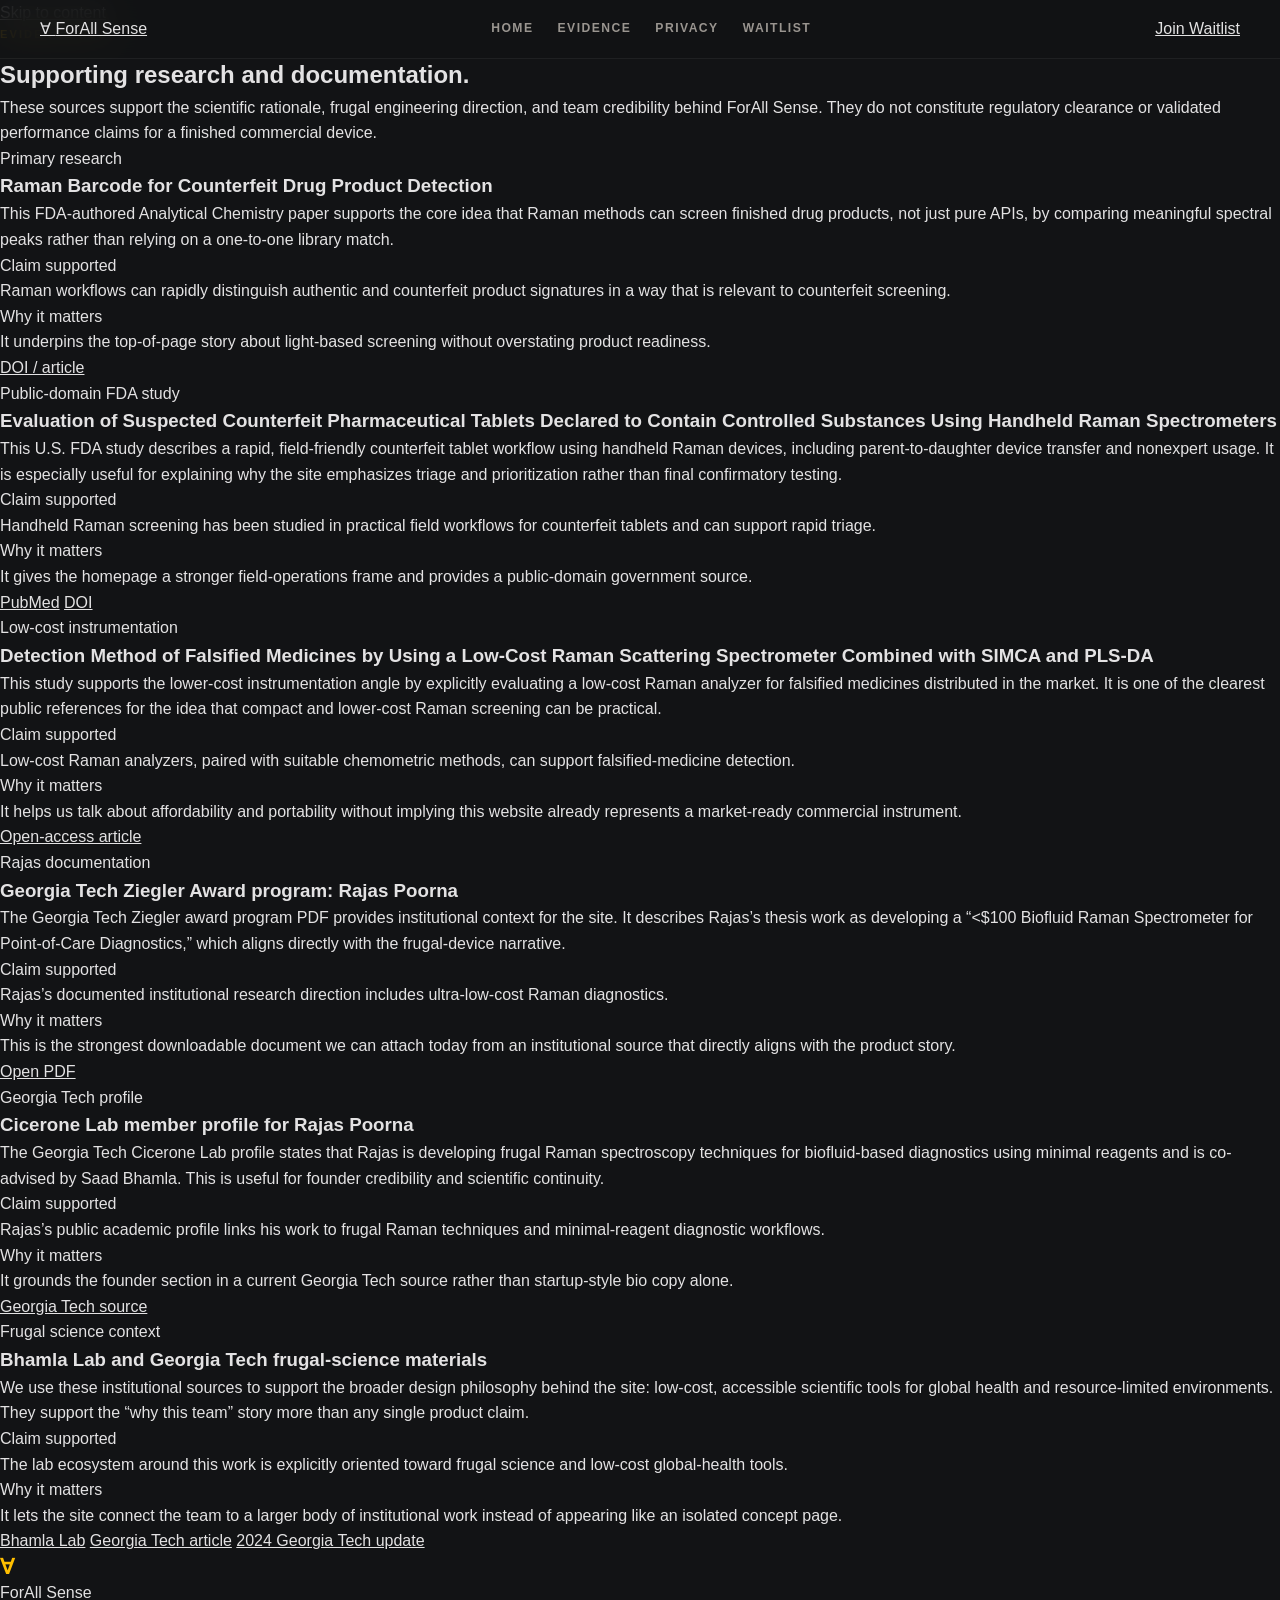
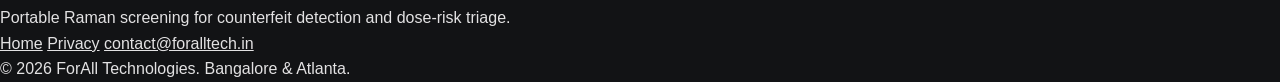
<file: evidence/index.html>
<!DOCTYPE html>
<html lang="en">
<head>
  <meta charset="UTF-8">
  <meta name="viewport" content="width=device-width, initial-scale=1.0">
  <title>Evidence | ForAll Sense</title>
  <meta name="description" content="Supporting research, institutional documentation, and source links for ForAll Sense.">
  <link rel="canonical" href="https://foralltech.in/evidence/">
  <meta property="og:type" content="website">
  <meta property="og:title" content="Evidence | ForAll Sense">
  <meta property="og:description" content="Supporting research and documentation for the scientific rationale behind ForAll Sense.">
  <meta property="og:url" content="https://foralltech.in/evidence/">
  <meta name="twitter:card" content="summary">
  <meta name="twitter:title" content="Evidence | ForAll Sense">
  <meta name="twitter:description" content="Supporting research, citations, and primary-source links.">
  <link rel="icon" type="image/svg+xml" href="../assets/favicon.svg">
  <link rel="preconnect" href="https://fonts.googleapis.com">
  <link rel="preconnect" href="https://fonts.gstatic.com" crossorigin>
  <link href="https://fonts.googleapis.com/css2?family=Inter:wght@400;500;600;700;800&family=Space+Grotesk:wght@400;500;700&display=swap" rel="stylesheet">
  <link rel="stylesheet" href="../css/styles.css">
</head>
<body>
  <a class="skip-link" href="#main-content">Skip to content</a>

  <nav id="nav-bar" aria-label="Primary">
    <a href="/" class="nav-brand" aria-label="ForAll Sense home">
      <span class="nav-brand-mark" aria-hidden="true">&#8704;</span>
      <span class="nav-brand-text">ForAll Sense</span>
    </a>
    <div class="nav-links">
      <a href="/" class="nav-link">Home</a>
      <a href="/evidence/" class="nav-link">Evidence</a>
      <a href="/privacy/" class="nav-link">Privacy</a>
      <a href="/#waitlist" class="nav-link">Waitlist</a>
    </div>
    <a href="/#waitlist" class="button button-primary nav-cta">Join Waitlist</a>
  </nav>

  <main id="main-content" class="page-main">
    <section class="page-hero">
      <p class="eyebrow">Evidence hub</p>
      <h1 class="section-title">Supporting research and documentation.</h1>
      <p class="section-text">These sources support the scientific rationale, frugal engineering direction, and team credibility behind ForAll Sense. They do not constitute regulatory clearance or validated performance claims for a finished commercial device.</p>
    </section>

    <div class="evidence-shell">
      <div class="evidence-list">
        <article class="evidence-entry">
          <p class="evidence-type">Primary research</p>
          <h3>Raman Barcode for Counterfeit Drug Product Detection</h3>
          <p>This FDA-authored Analytical Chemistry paper supports the core idea that Raman methods can screen finished drug products, not just pure APIs, by comparing meaningful spectral peaks rather than relying on a one-to-one library match.</p>
          <div class="evidence-meta">
            <div class="meta-row">
              <span>Claim supported</span>
              <p>Raman workflows can rapidly distinguish authentic and counterfeit product signatures in a way that is relevant to counterfeit screening.</p>
            </div>
            <div class="meta-row">
              <span>Why it matters</span>
              <p>It underpins the top-of-page story about light-based screening without overstating product readiness.</p>
            </div>
          </div>
          <div class="card-actions">
            <a href="https://doi.org/10.1021/acs.analchem.5b04636" class="text-link" target="_blank" rel="noreferrer">DOI / article</a>
          </div>
        </article>

        <article class="evidence-entry">
          <p class="evidence-type">Public-domain FDA study</p>
          <h3>Evaluation of Suspected Counterfeit Pharmaceutical Tablets Declared to Contain Controlled Substances Using Handheld Raman Spectrometers</h3>
          <p>This U.S. FDA study describes a rapid, field-friendly counterfeit tablet workflow using handheld Raman devices, including parent-to-daughter device transfer and nonexpert usage. It is especially useful for explaining why the site emphasizes triage and prioritization rather than final confirmatory testing.</p>
          <div class="evidence-meta">
            <div class="meta-row">
              <span>Claim supported</span>
              <p>Handheld Raman screening has been studied in practical field workflows for counterfeit tablets and can support rapid triage.</p>
            </div>
            <div class="meta-row">
              <span>Why it matters</span>
              <p>It gives the homepage a stronger field-operations frame and provides a public-domain government source.</p>
            </div>
          </div>
          <div class="card-actions">
            <a href="https://pubmed.ncbi.nlm.nih.gov/31986222/" class="text-link" target="_blank" rel="noreferrer">PubMed</a>
            <a href="https://doi.org/10.1111/1556-4029.14287" class="text-link" target="_blank" rel="noreferrer">DOI</a>
          </div>
        </article>

        <article class="evidence-entry">
          <p class="evidence-type">Low-cost instrumentation</p>
          <h3>Detection Method of Falsified Medicines by Using a Low-Cost Raman Scattering Spectrometer Combined with SIMCA and PLS-DA</h3>
          <p>This study supports the lower-cost instrumentation angle by explicitly evaluating a low-cost Raman analyzer for falsified medicines distributed in the market. It is one of the clearest public references for the idea that compact and lower-cost Raman screening can be practical.</p>
          <div class="evidence-meta">
            <div class="meta-row">
              <span>Claim supported</span>
              <p>Low-cost Raman analyzers, paired with suitable chemometric methods, can support falsified-medicine detection.</p>
            </div>
            <div class="meta-row">
              <span>Why it matters</span>
              <p>It helps us talk about affordability and portability without implying this website already represents a market-ready commercial instrument.</p>
            </div>
          </div>
          <div class="card-actions">
            <a href="https://www.jstage.jst.go.jp/article/bpb/44/5/44_b20-01041/_html/-char/en" class="text-link" target="_blank" rel="noreferrer">Open-access article</a>
          </div>
        </article>

        <article class="evidence-entry">
          <p class="evidence-type">Rajas documentation</p>
          <h3>Georgia Tech Ziegler Award program: Rajas Poorna</h3>
          <p>The Georgia Tech Ziegler award program PDF provides institutional context for the site. It describes Rajas’s thesis work as developing a “&lt;$100 Biofluid Raman Spectrometer for Point-of-Care Diagnostics,” which aligns directly with the frugal-device narrative.</p>
          <div class="evidence-meta">
            <div class="meta-row">
              <span>Claim supported</span>
              <p>Rajas’s documented institutional research direction includes ultra-low-cost Raman diagnostics.</p>
            </div>
            <div class="meta-row">
              <span>Why it matters</span>
              <p>This is the strongest downloadable document we can attach today from an institutional source that directly aligns with the product story.</p>
            </div>
          </div>
          <div class="card-actions">
            <a href="https://www.chbe.gatech.edu/sites/default/files/hg_attachments/2023-08/zieglerprogram2023.pdf" class="text-link" target="_blank" rel="noreferrer">Open PDF</a>
          </div>
        </article>

        <article class="evidence-entry">
          <p class="evidence-type">Georgia Tech profile</p>
          <h3>Cicerone Lab member profile for Rajas Poorna</h3>
          <p>The Georgia Tech Cicerone Lab profile states that Rajas is developing frugal Raman spectroscopy techniques for biofluid-based diagnostics using minimal reagents and is co-advised by Saad Bhamla. This is useful for founder credibility and scientific continuity.</p>
          <div class="evidence-meta">
            <div class="meta-row">
              <span>Claim supported</span>
              <p>Rajas’s public academic profile links his work to frugal Raman techniques and minimal-reagent diagnostic workflows.</p>
            </div>
            <div class="meta-row">
              <span>Why it matters</span>
              <p>It grounds the founder section in a current Georgia Tech source rather than startup-style bio copy alone.</p>
            </div>
          </div>
          <div class="card-actions">
            <a href="https://sites.gatech.edu/mtcicerone/group-members/" class="text-link" target="_blank" rel="noreferrer">Georgia Tech source</a>
          </div>
        </article>

        <article class="evidence-entry">
          <p class="evidence-type">Frugal science context</p>
          <h3>Bhamla Lab and Georgia Tech frugal-science materials</h3>
          <p>We use these institutional sources to support the broader design philosophy behind the site: low-cost, accessible scientific tools for global health and resource-limited environments. They support the “why this team” story more than any single product claim.</p>
          <div class="evidence-meta">
            <div class="meta-row">
              <span>Claim supported</span>
              <p>The lab ecosystem around this work is explicitly oriented toward frugal science and low-cost global-health tools.</p>
            </div>
            <div class="meta-row">
              <span>Why it matters</span>
              <p>It lets the site connect the team to a larger body of institutional work instead of appearing like an isolated concept page.</p>
            </div>
          </div>
          <div class="card-actions">
            <a href="https://bhamla.gatech.edu/" class="text-link" target="_blank" rel="noreferrer">Bhamla Lab</a>
            <a href="https://coe.gatech.edu/news/2019/06/frugal-science-age-innovation" class="text-link" target="_blank" rel="noreferrer">Georgia Tech article</a>
            <a href="https://chbe.gatech.edu/news/2024/09/saad-bhamla-wins-prestigious-moore-inventor-and-darpa-fellowships" class="text-link" target="_blank" rel="noreferrer">2024 Georgia Tech update</a>
          </div>
        </article>
      </div>
    </div>
  </main>

  <footer class="site-footer">
    <div class="footer-brand">
      <span class="footer-mark" aria-hidden="true">&#8704;</span>
      <div>
        <p class="footer-title">ForAll Sense</p>
        <p class="footer-copy">Portable Raman screening for counterfeit detection and dose-risk triage.</p>
      </div>
    </div>
    <div class="footer-links">
      <a href="/">Home</a>
      <a href="/privacy/">Privacy</a>
      <a href="mailto:contact@foralltech.in">contact@foralltech.in</a>
    </div>
    <p class="footer-note">&copy; 2026 ForAll Technologies. Bangalore &amp; Atlanta.</p>
  </footer>
</body>
</html>
</file>
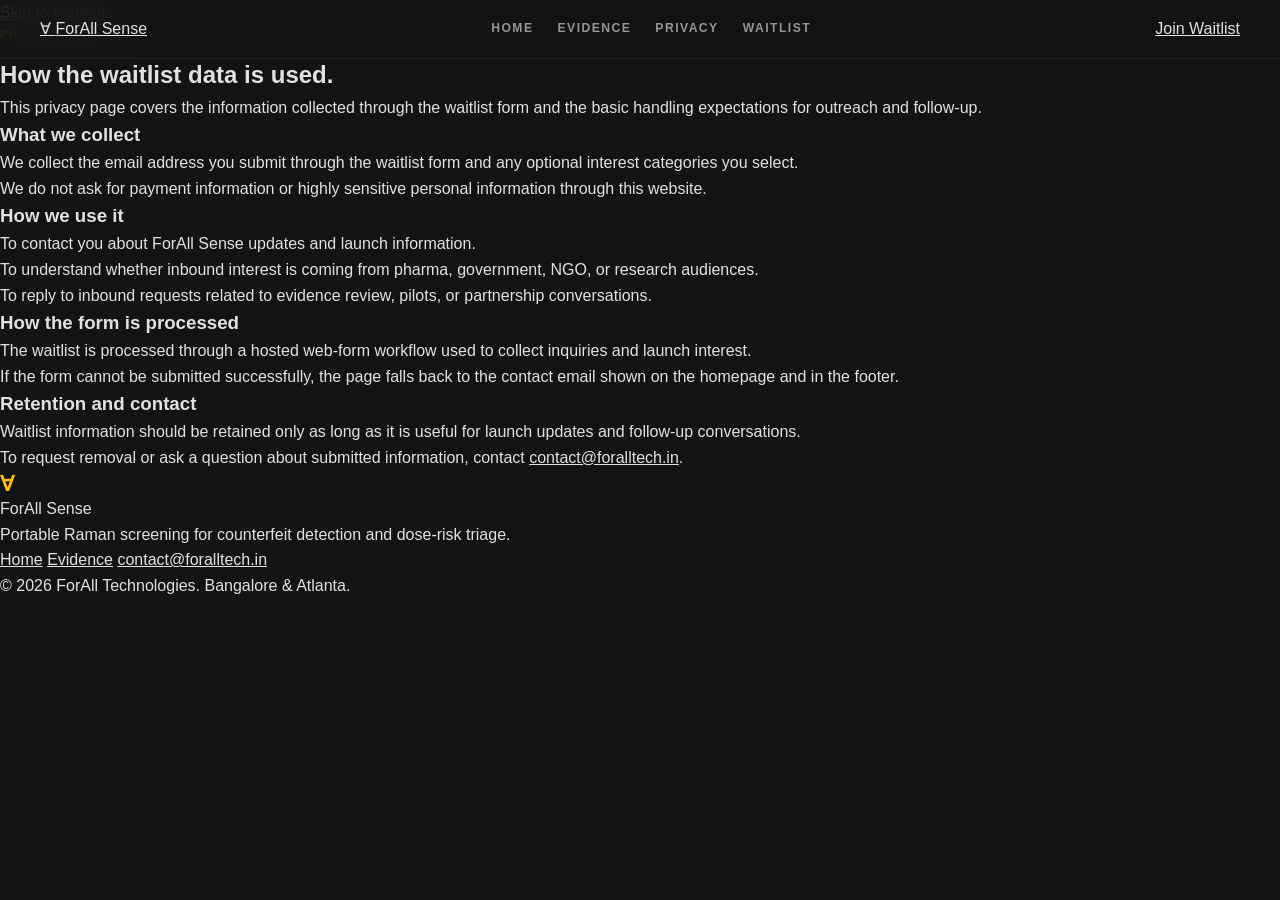
<file: privacy/index.html>
<!DOCTYPE html>
<html lang="en">
<head>
  <meta charset="UTF-8">
  <meta name="viewport" content="width=device-width, initial-scale=1.0">
  <title>Privacy | ForAll Sense</title>
  <meta name="description" content="Privacy notice for the ForAll Sense waitlist and contact workflow.">
  <link rel="canonical" href="https://foralltech.in/privacy/">
  <meta property="og:type" content="website">
  <meta property="og:title" content="Privacy | ForAll Sense">
  <meta property="og:description" content="Privacy notice for ForAll Sense.">
  <meta property="og:url" content="https://foralltech.in/privacy/">
  <meta name="twitter:card" content="summary">
  <meta name="twitter:title" content="Privacy | ForAll Sense">
  <meta name="twitter:description" content="Privacy notice for the waitlist and contact flow.">
  <link rel="icon" type="image/svg+xml" href="../assets/favicon.svg">
  <link rel="preconnect" href="https://fonts.googleapis.com">
  <link rel="preconnect" href="https://fonts.gstatic.com" crossorigin>
  <link href="https://fonts.googleapis.com/css2?family=Inter:wght@400;500;600;700;800&family=Space+Grotesk:wght@400;500;700&display=swap" rel="stylesheet">
  <link rel="stylesheet" href="../css/styles.css">
</head>
<body>
  <a class="skip-link" href="#main-content">Skip to content</a>

  <nav id="nav-bar" aria-label="Primary">
    <a href="/" class="nav-brand" aria-label="ForAll Sense home">
      <span class="nav-brand-mark" aria-hidden="true">&#8704;</span>
      <span class="nav-brand-text">ForAll Sense</span>
    </a>
    <div class="nav-links">
      <a href="/" class="nav-link">Home</a>
      <a href="/evidence/" class="nav-link">Evidence</a>
      <a href="/privacy/" class="nav-link">Privacy</a>
      <a href="/#waitlist" class="nav-link">Waitlist</a>
    </div>
    <a href="/#waitlist" class="button button-primary nav-cta">Join Waitlist</a>
  </nav>

  <main id="main-content" class="page-main">
    <section class="page-hero">
      <p class="eyebrow">Privacy notice</p>
      <h1 class="section-title">How the waitlist data is used.</h1>
      <p class="section-text">This privacy page covers the information collected through the waitlist form and the basic handling expectations for outreach and follow-up.</p>
    </section>

    <div class="legal-shell">
      <div class="legal-grid">
        <article class="legal-card">
          <h3>What we collect</h3>
          <div class="legal-copy">
            <p>We collect the email address you submit through the waitlist form and any optional interest categories you select.</p>
            <p>We do not ask for payment information or highly sensitive personal information through this website.</p>
          </div>
        </article>

        <article class="legal-card">
          <h3>How we use it</h3>
          <div class="legal-copy">
            <ul>
              <li>To contact you about ForAll Sense updates and launch information.</li>
              <li>To understand whether inbound interest is coming from pharma, government, NGO, or research audiences.</li>
              <li>To reply to inbound requests related to evidence review, pilots, or partnership conversations.</li>
            </ul>
          </div>
        </article>

        <article class="legal-card">
          <h3>How the form is processed</h3>
          <div class="legal-copy">
            <p>The waitlist is processed through a hosted web-form workflow used to collect inquiries and launch interest.</p>
            <p>If the form cannot be submitted successfully, the page falls back to the contact email shown on the homepage and in the footer.</p>
          </div>
        </article>

        <article class="legal-card">
          <h3>Retention and contact</h3>
          <div class="legal-copy">
            <p>Waitlist information should be retained only as long as it is useful for launch updates and follow-up conversations.</p>
            <p>To request removal or ask a question about submitted information, contact <a href="mailto:contact@foralltech.in">contact@foralltech.in</a>.</p>
          </div>
        </article>
      </div>
    </div>
  </main>

  <footer class="site-footer">
    <div class="footer-brand">
      <span class="footer-mark" aria-hidden="true">&#8704;</span>
      <div>
        <p class="footer-title">ForAll Sense</p>
        <p class="footer-copy">Portable Raman screening for counterfeit detection and dose-risk triage.</p>
      </div>
    </div>
    <div class="footer-links">
      <a href="/">Home</a>
      <a href="/evidence/">Evidence</a>
      <a href="mailto:contact@foralltech.in">contact@foralltech.in</a>
    </div>
    <p class="footer-note">&copy; 2026 ForAll Technologies. Bangalore &amp; Atlanta.</p>
  </footer>
</body>
</html>
</file>
<file: css/styles.css>
/* ========================================
   ForAll Sense — Styles
   Dark, cinematic, scroll-driven
   ======================================== */

:root {
  --bg:       #121315;
  --bg-card:  rgba(18,19,21,0.92);
  --amber:    #FFBF00;
  --amber-dim:rgba(255,191,0,0.12);
  --text:     #E3E2E3;
  --muted:    #9A9590;
  --green:    #4ADE80;
  --red:      #F87171;
  --warn:     #FBBF24;
  --font:     'DM Sans', -apple-system, BlinkMacSystemFont, 'Segoe UI', sans-serif;
  --display:  'Plus Jakarta Sans', 'DM Sans', sans-serif;
}

*, *::before, *::after { box-sizing: border-box; margin: 0; padding: 0; }

html { scroll-behavior: smooth; }

body {
  background: var(--bg);
  color: var(--text);
  font-family: var(--font);
  font-weight: 400;
  line-height: 1.6;
  -webkit-font-smoothing: antialiased;
  -moz-osx-font-smoothing: grayscale;
  overflow-x: hidden;
}

a { color: inherit; }

::selection {
  background: var(--amber);
  color: var(--bg);
}

/* ---- NAV ---- */
#nav-bar {
  position: fixed;
  top: 0; left: 0; right: 0;
  z-index: 1000;
  display: flex;
  align-items: center;
  justify-content: space-between;
  padding: 1rem 2.5rem;
  background: rgba(18,19,21,0.85);
  backdrop-filter: blur(16px);
  border-bottom: 1px solid rgba(255,255,255,0.06);
}

.nav-logo {
  display: flex; align-items: center; gap: 0.6rem;
  text-decoration: none;
}
.logo-mark {
  font-family: var(--display);
  font-size: 1.6rem; font-weight: 700;
  color: var(--amber);
  line-height: 1;
  position: relative;
  top: -0.12em;
}
.logo-text {
  font-weight: 700; letter-spacing: 0.02em;
}

.nav-links {
  display: flex; align-items: center; gap: 1.5rem;
}
.nav-links a {
  font-family: var(--display);
  font-size: 0.76rem;
  font-weight: 600;
  letter-spacing: 0.12em;
  text-transform: uppercase;
  text-decoration: none;
  color: var(--muted);
  transition: color 0.2s;
}
.nav-links a:hover { color: var(--text); }

/* ---- BUTTONS ---- */
.btn {
  display: inline-flex; align-items: center; justify-content: center;
  padding: 0.7rem 1.4rem;
  border-radius: 999px;
  border: none;
  font-family: var(--display);
  font-size: 0.82rem; font-weight: 700;
  letter-spacing: 0.08em;
  text-transform: uppercase;
  text-decoration: none;
  cursor: pointer;
  transition: transform 0.15s, background 0.2s;
}
.btn:hover { transform: translateY(-1px); }
.btn-primary,
.nav-links .btn-primary {
  background: var(--amber);
  color: #000;
}
.btn-sm { padding: 0.5rem 1rem; font-size: 0.76rem; }

/* ---- SHARED TYPOGRAPHY ---- */
.eyebrow {
  font-family: var(--display);
  font-size: 0.7rem; font-weight: 600;
  letter-spacing: 0.18em;
  text-transform: uppercase;
  color: var(--amber);
  margin-bottom: 0.8rem;
}

h2 {
  font-family: var(--display);
  font-size: clamp(2.2rem, 4.5vw, 3.6rem);
  font-weight: 700;
  line-height: 1.05;
  letter-spacing: -0.025em;
}

.sub {
  color: var(--muted);
  font-size: clamp(1rem, 1.3vw, 1.15rem);
  max-width: 32rem;
  margin-top: 1rem;
}

/* ---- HERO ---- */
#section-hero {
  position: relative;
  height: 100vh;
  display: flex;
  flex-direction: column;
  align-items: center;
  justify-content: center;
  text-align: center;
  padding: 2rem;
}

#section-hero h1 {
  font-family: var(--display);
  font-size: clamp(2.8rem, 6.5vw, 5.2rem);
  font-weight: 800;
  line-height: 0.96;
  letter-spacing: -0.035em;
}

.hero-sub {
  color: var(--muted);
  font-size: clamp(1.05rem, 1.4vw, 1.2rem);
  font-weight: 400;
  margin-top: 1.4rem;
  max-width: 34rem;
  letter-spacing: 0.005em;
}

.scroll-cue {
  position: absolute;
  bottom: 2.5rem;
  display: flex; flex-direction: column; align-items: center; gap: 0.6rem;
}
.scroll-cue span:first-child {
  font-family: var(--display);
  font-size: 0.65rem;
  letter-spacing: 0.2em;
  text-transform: uppercase;
  color: rgba(255,255,255,0.35);
}
.scroll-line {
  width: 1px; height: 2.5rem;
  background: linear-gradient(to bottom, var(--amber), transparent);
  animation: pulse 2s ease-in-out infinite;
}
@keyframes pulse {
  0%, 100% { opacity: 0.3; transform: scaleY(0.6); }
  50%      { opacity: 1;   transform: scaleY(1); }
}

/* ---- DEVICE STAGE ---- */
#device-stage {
  position: fixed;
  top: 42%;
  left: 50%;
  width: min(30vw, 360px);
  z-index: 50;
  pointer-events: none;
  opacity: 0;
  transform-origin: center center;
  will-change: transform, opacity;
}

#device-stage svg { overflow: visible; }

/* Mobile-only inline spectrum (hidden on desktop) */
.mobile-spectrum { display: none; }

/* ---- SPECTRUM DISPLAY (standalone fixed element, desktop only) ---- */
/* Positioned entirely by GSAP — CSS just sets z-index and pointer-events */
#spectrum-display {
  position: fixed;
  z-index: 55;
  pointer-events: none;
  opacity: 0;
  visibility: hidden;
  overflow: hidden;
  will-change: transform, opacity, width, height;
}

#spectrum-svg {
  width: 100%;
  height: 100%;
  display: block;
  filter: drop-shadow(0 0 20px rgba(255,191,0,0.08));
}

/* ---- PINNED SECTIONS ---- */
#section-draw-in,
#section-beam,
#section-spectrum,
#section-usecases,
#section-price {
  position: relative;
  height: 100vh;
  display: flex;
  align-items: center;
  overflow: hidden;
}

/* Center text block (draw-in — sits below device) */
.section-text-block {
  position: absolute;
  bottom: 6vh;
  left: 50%;
  transform: translateX(-50%);
  width: 100%;
  max-width: 36rem;
  padding: 2rem;
  text-align: center;
  z-index: 60;
  opacity: 0; /* GSAP fades in */
}

/* Left-aligned text panel */
.pin-left {
  position: relative;
  z-index: 60;
  width: 100%;
  max-width: 26rem;
  margin-left: max(3vw, calc((100vw - 1100px) / 2 + 1rem));
  padding: 2rem 2rem;
  background: rgba(18,19,21,0.92);
  border-radius: 1.2rem;
  border: 1px solid rgba(255,255,255,0.06);
  backdrop-filter: blur(8px);
}

.pin-left h2 {
  font-size: clamp(1.7rem, 3vw, 2.6rem);
}

/* Initially hidden — GSAP fades these in during their scroll timelines */
#section-beam .pin-left,
#section-spectrum .pin-left,
#section-usecases .pin-left {
  opacity: 0;
}

/* ---- QUAL/QUANT CARDS ---- */
.qual-quant {
  display: grid;
  grid-template-columns: 1fr 1fr;
  gap: 1rem;
  margin-top: 1.5rem;
}
.qq-item {
  padding: 1rem;
  background: var(--bg-card);
  border: 1px solid rgba(255,255,255,0.06);
  border-radius: 0.8rem;
}
.qq-label {
  font-family: var(--display);
  font-size: 0.7rem; font-weight: 700;
  letter-spacing: 0.12em;
  text-transform: uppercase;
  color: var(--amber);
}
.qq-item p {
  color: var(--muted);
  font-size: 0.92rem;
  margin-top: 0.3rem;
}

/* ---- USE CASE ITEMS ---- */
.usecase-item {
  padding: 1.2rem 1.5rem;
  margin-bottom: 1rem;
  background: var(--bg-card);
  border: 1px solid rgba(255,255,255,0.06);
  border-radius: 0.8rem;
  opacity: 0;
  transform: translateY(12px);
}
.usecase-item h3 {
  font-size: 1.15rem;
  margin: 0.4rem 0 0.3rem;
}
.usecase-item p {
  color: var(--muted);
  font-size: 0.92rem;
}

.uc-tag {
  display: inline-block;
  padding: 0.2rem 0.6rem;
  border-radius: 999px;
  font-family: var(--display);
  font-size: 0.7rem; font-weight: 700;
  letter-spacing: 0.1em;
}
.uc-tag.pass {
  background: rgba(74,222,128,0.12);
  border: 1px solid rgba(74,222,128,0.3);
  color: var(--green);
}
.uc-tag.fail {
  background: rgba(248,113,113,0.12);
  border: 1px solid rgba(248,113,113,0.3);
  color: var(--red);
}
.uc-tag.warn {
  background: rgba(251,191,36,0.12);
  border: 1px solid rgba(251,191,36,0.3);
  color: var(--warn);
}

/* ---- PRICE ---- */
#section-price {
  justify-content: center;
  z-index: 60;
}
.price-block {
  text-align: center;
  max-width: 48rem;
  padding: 2rem;
  opacity: 0; /* GSAP fades in during price pin */
}
.price-compare {
  display: flex;
  align-items: center;
  justify-content: center;
  gap: 2.5rem;
  margin: 2rem 0 1.5rem;
}
.price-old .price-num {
  font-family: var(--display);
  font-size: clamp(2rem, 4vw, 3.2rem);
  font-weight: 700;
  color: rgba(255,255,255,0.3);
  text-decoration: line-through;
}
.price-new .price-num {
  font-family: var(--display);
  font-size: clamp(3rem, 6vw, 5rem);
  font-weight: 700;
  color: var(--amber);
}
.price-label {
  display: block;
  font-family: var(--display);
  font-size: 0.72rem; font-weight: 600;
  letter-spacing: 0.12em;
  text-transform: uppercase;
  color: var(--muted);
  margin-bottom: 0.5rem;
}
.price-arrow {
  font-size: 2rem;
  color: rgba(255,255,255,0.25);
}
.price-block .sub {
  margin: 0 auto;
  text-align: center;
}

/* ---- SCIENCE + FOUNDERS ---- */
#section-science {
  position: relative;
  z-index: 60;
  padding: clamp(4rem, 8vw, 7rem) clamp(1.5rem, 3vw, 2.5rem);
  background: var(--bg);
}

.science-content {
  max-width: 1000px;
  margin: 0 auto;
}

.science-top {
  margin-bottom: 3rem;
}

/* ---- Evidence Grid ---- */
.evidence-grid {
  display: grid;
  grid-template-columns: repeat(3, 1fr);
  gap: 1rem;
  margin-bottom: 4rem;
}
.evidence-card {
  display: flex;
  flex-direction: column;
  padding: 1.3rem;
  background: var(--bg-card);
  border: 1px solid rgba(255,255,255,0.06);
  border-radius: 0.9rem;
  text-decoration: none;
  color: var(--muted);
  transition: border-color 0.25s, transform 0.2s;
}
.evidence-card:hover {
  border-color: rgba(255,191,0,0.3);
  transform: translateY(-2px);
}
.evidence-tag {
  font-family: var(--display);
  font-size: 0.62rem; font-weight: 700;
  letter-spacing: 0.12em;
  text-transform: uppercase;
  color: var(--amber);
  margin-bottom: 0.6rem;
}
.evidence-card h3 {
  font-family: var(--display);
  font-size: 0.95rem;
  font-weight: 600;
  color: var(--text);
  line-height: 1.3;
  margin-bottom: 0.5rem;
}
.evidence-card p {
  font-size: 0.82rem;
  line-height: 1.5;
  flex: 1;
}
.evidence-year {
  font-family: var(--display);
  font-size: 0.65rem;
  font-weight: 600;
  letter-spacing: 0.08em;
  color: rgba(255,255,255,0.25);
  margin-top: 0.8rem;
}

.founders-section {
  margin-bottom: 2rem;
}

.founders-row {
  display: grid;
  grid-template-columns: 1fr 1fr;
  gap: 1.5rem;
  margin-bottom: 2rem;
}
.founder {
  padding: 1.5rem;
  background: var(--bg-card);
  border: 1px solid rgba(255,255,255,0.06);
  border-radius: 1rem;
}
.founder-role {
  font-family: var(--display);
  font-size: 0.7rem; font-weight: 700;
  letter-spacing: 0.12em;
  text-transform: uppercase;
  color: var(--amber);
}
.founder h3 {
  font-size: 1.3rem;
  margin: 0.3rem 0 0.5rem;
}
.founder p {
  color: var(--muted);
  font-size: 0.92rem;
}
.founder-links {
  display: flex;
  flex-wrap: wrap;
  gap: 0.5rem;
  margin-top: 1rem;
}
.founder-link {
  display: inline-flex;
  align-items: center;
  padding: 0.35rem 0.75rem;
  border: 1px solid rgba(255,255,255,0.1);
  border-radius: 999px;
  font-family: var(--display);
  font-size: 0.68rem;
  font-weight: 600;
  letter-spacing: 0.08em;
  text-transform: uppercase;
  text-decoration: none;
  color: var(--muted);
  transition: border-color 0.2s, color 0.2s;
}
.founder-link:hover {
  border-color: var(--amber);
  color: var(--text);
}

.institutions {
  text-align: center;
  color: var(--muted);
  font-size: 0.9rem;
}

/* ---- WAITLIST ---- */
#section-waitlist {
  position: relative;
  z-index: 60;
  padding: clamp(4rem, 8vw, 6rem) clamp(1.5rem, 3vw, 2.5rem);
  background: var(--bg);
  text-align: center;
}

.waitlist-content {
  max-width: 600px;
  margin: 0 auto;
}

.waitlist-content h2 {
  margin-bottom: 2rem;
}

.form-row {
  display: flex;
  gap: 0.75rem;
  margin-bottom: 1rem;
}

.form-row input[type="email"] {
  flex: 1;
  padding: 0.75rem 1rem;
  border-radius: 999px;
  border: 1px solid rgba(255,255,255,0.12);
  background: rgba(0,0,0,0.4);
  color: var(--text);
  font-size: 1rem;
  font-family: var(--font);
}
.form-row input::placeholder {
  color: rgba(255,255,255,0.3);
}

#form-status {
  color: var(--muted);
  font-size: 0.85rem;
  min-height: 1.2rem;
}

.success-msg {
  color: var(--green);
  font-size: 1.1rem;
  font-weight: 600;
}

/* ---- FOOTER ---- */
#footer {
  padding: 2rem 2.5rem;
  border-top: 1px solid rgba(255,255,255,0.06);
  text-align: center;
}
.footer-inner {
  display: flex;
  align-items: center;
  justify-content: center;
  gap: 0.6rem;
  flex-wrap: wrap;
  color: var(--muted);
  font-size: 0.82rem;
}
.footer-mark {
  display: inline-flex;
  align-items: center;
  font-family: var(--display);
  font-size: 1.3rem;
  font-weight: 700;
  color: var(--amber);
  line-height: 1;
  vertical-align: middle;
}
.footer-sep { opacity: 0.3; }
#footer a {
  text-decoration: none;
  transition: color 0.2s;
}
#footer a:hover { color: var(--text); }

/* ---- RESPONSIVE ---- */
@media (max-width: 900px) {
  #nav-bar {
    padding: 0.8rem 1.2rem;
  }
  .nav-links { gap: 1rem; }
  .nav-links a:not(.btn) { display: none; }

  #device-stage {
    position: relative;
    top: auto; left: auto;
    width: 70vw; max-width: 280px;
    margin: 2rem auto;
    transform: none;
    opacity: 1 !important;
  }
  #spectrum-display { display: none; }

  .mobile-spectrum {
    display: block !important;
    width: 100%;
    margin: 1.5rem 0 0;
  }

  #section-draw-in,
  #section-beam,
  #section-spectrum,
  #section-usecases,
  #section-price {
    height: auto;
    min-height: auto;
    padding: 3rem 1.2rem;
  }

  .pin-left {
    margin-left: 0;
    max-width: 100%;
    background: none;
    border: none;
    padding: 0;
    opacity: 1 !important;
  }

  .section-text-block,
  .price-block,
  .usecase-item {
    opacity: 1 !important;
    transform: none !important;
  }

  .qual-quant {
    grid-template-columns: 1fr;
  }

  .price-compare {
    flex-direction: column;
    gap: 1rem;
  }
  .price-arrow {
    transform: rotate(90deg);
  }

  .evidence-grid,
  .founders-row {
    grid-template-columns: 1fr;
  }

  .form-row {
    flex-direction: column;
  }
}

@media (max-width: 640px) {
  #section-hero h1 {
    font-size: 2.4rem;
  }
  .btn { width: 100%; }
}

@media (prefers-reduced-motion: reduce) {
  html { scroll-behavior: auto; }
  .scroll-line { animation: none; }
  .usecase-item, .pin-left, .section-text-block, .price-block {
    opacity: 1 !important;
    transform: none !important;
  }
}
</file>
